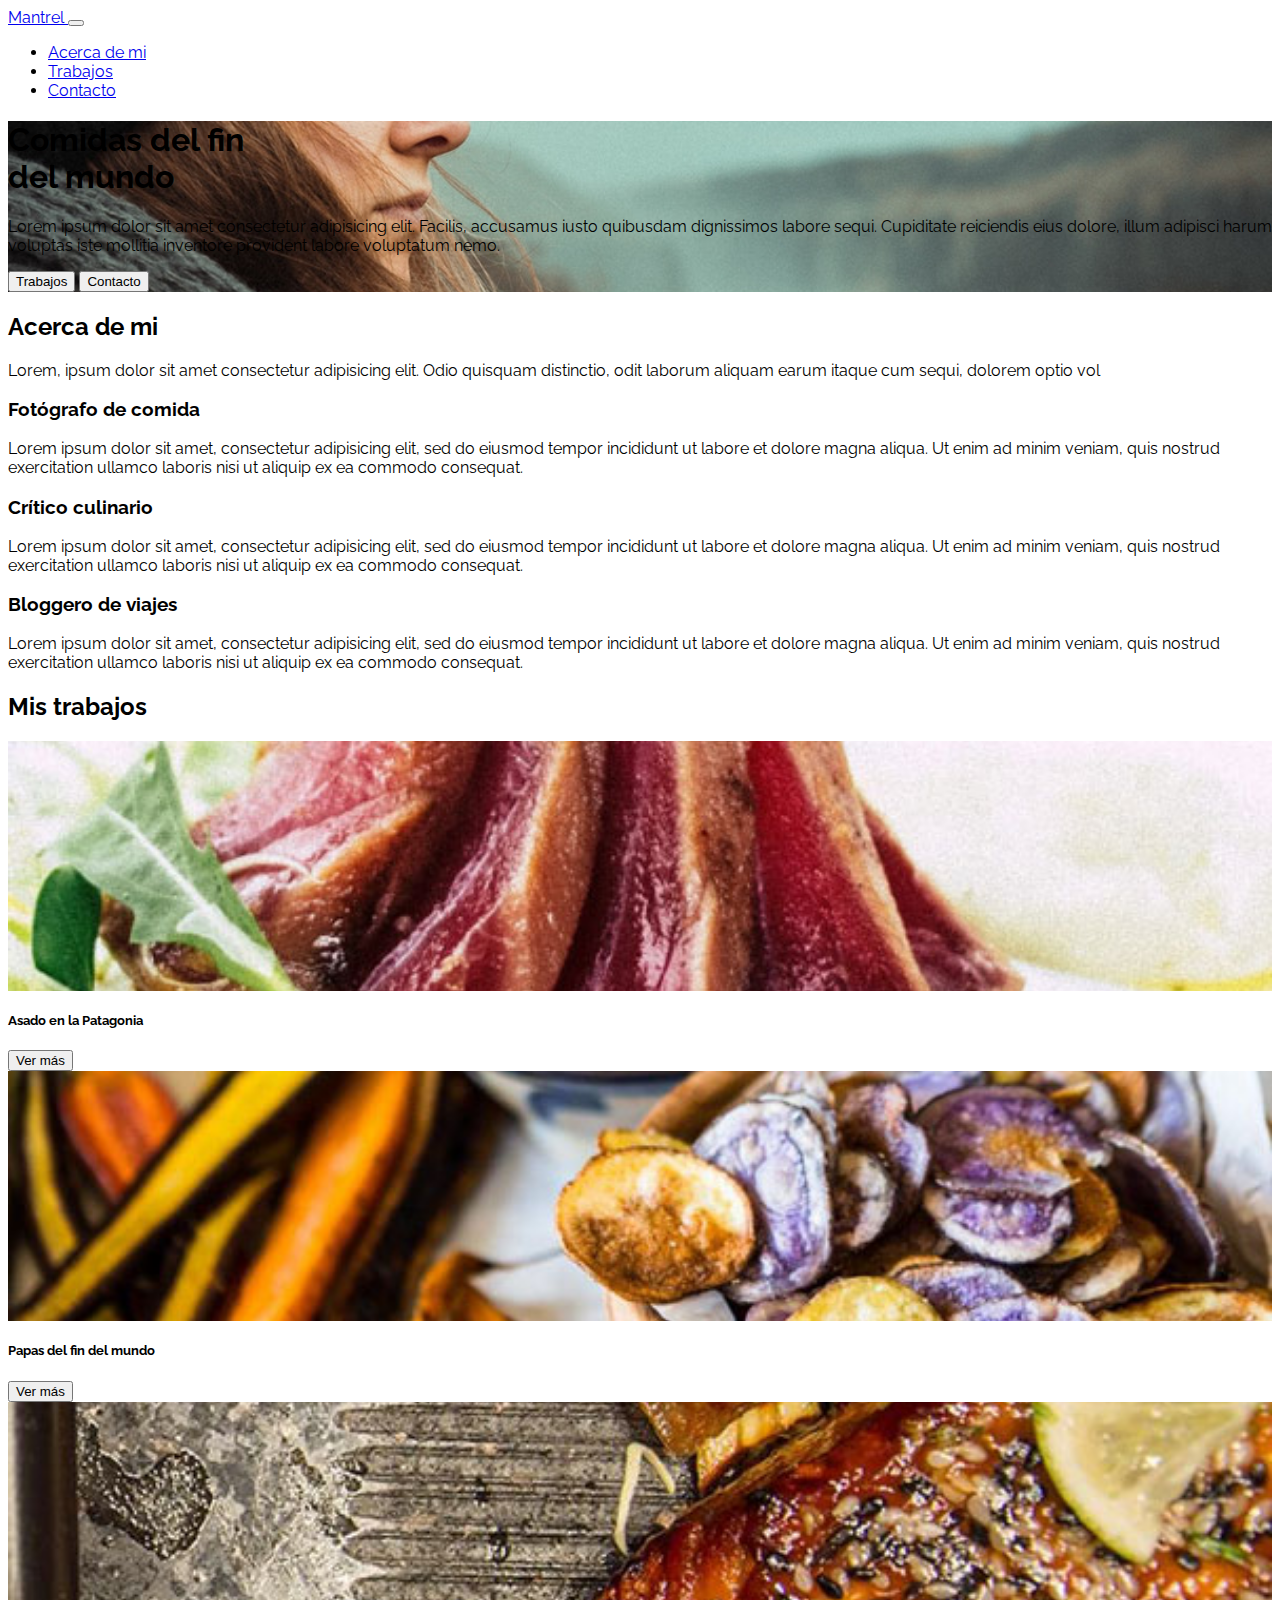
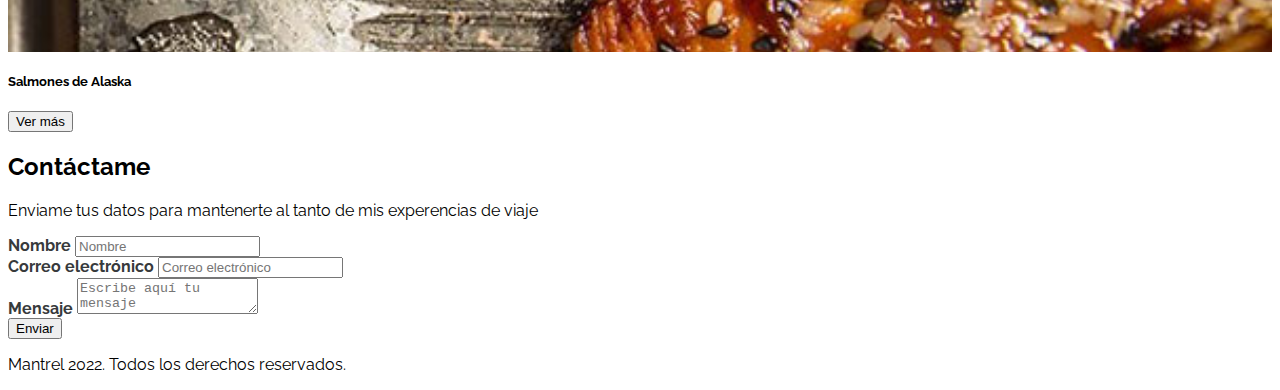
<file: portafolio/fdsw-github/index.html>
<!DOCTYPE html>
<html lang="en">

<head>
    <meta charset="UTF-8">
    <meta http-equiv="X-UA-Compatible" content="IE=edge">
    <meta name="viewport" content="width=device-width, initial-scale=1.0">
    <link rel="preconnect" href="https://fonts.googleapis.com">
    <link rel="preconnect" href="https://fonts.gstatic.com" crossorigin>
    <link href="https://fonts.googleapis.com/css2?family=Raleway:wght@400;700&display=swap" rel="stylesheet">
    <link href="https://cdn.jsdelivr.net/npm/bootstrap@5.1.3/dist/css/bootstrap.min.css" rel="stylesheet"
        integrity="sha384-1BmE4kWBq78iYhFldvKuhfTAU6auU8tT94WrHftjDbrCEXSU1oBoqyl2QvZ6jIW3" crossorigin="anonymous">
    <title>Olivia Ros</title>
    <link rel="stylesheet" href="https://cdnjs.cloudflare.com/ajax/libs/font-awesome/5.9.0/css/all.min.css"
        integrity="sha512-q3eWabyZPc1XTCmF+8/LuE1ozpg5xxn7iO89yfSOd5/oKvyqLngoNGsx8jq92Y8eXJ/IRxQbEC+FGSYxtk2oiw=="
        crossorigin="anonymous" referrerpolicy="no-referrer" />
    <link rel="stylesheet" href="assets/css/estilos.css">
</head>

<body>
    <nav class="navbar navbar-expand-lg navbar-dark bg-dark fixed-top">
        <div class="container">
            <a class="navbar-brand" href="#">
                <span>Mantrel</span>
            </a>
            <button class="navbar-toggler" type="button" data-bs-toggle="collapse"
                aria-controls="navbarSupportedContent" aria-expanded="false" aria-label="Toggle navigation">
                <span class="navbar-toggler-icon"></span>
            </button>
            <div class="collapse navbar-collapse" id="navbarSupportedContent">
                <ul class="navbar-nav ms-auto mb-2 mb-lg-0 fs-5">
                    <li class="nav-item">
                        <a class="nav-link" href="#">Acerca de mi</a>
                    </li>
                    <li class="nav-item">
                        <a class="nav-link" href="#">Trabajos</a>
                    </li>
                    <li class="nav-item">
                        <a class="nav-link" href="#">Contacto</a>
                    </li>

                </ul>

            </div>
        </div>
    </nav>

    <header id="Hero-Section" class="text-light text-end py-5 mt-5">
        <div class="container">
            <div class="ms-auto col-12 col-md-7 ">
                <h1 class="display-1 fw-bold my-5">
                    Comidas del fin <br> del mundo
                </h1>
                <p class="my-5">
                    Lorem ipsum dolor sit amet consectetur adipisicing elit. Facilis, accusamus iusto quibusdam
                    dignissimos labore sequi. Cupiditate reiciendis eius dolore, illum adipisci harum voluptas iste
                    mollitia inventore provident labore voluptatum nemo.
                </p>
                <div class="mb-5 pb-5">
                    <button class="btn btn-lg btn-outline-info text-light me-4">Trabajos</button>
                    <button class="btn btn-lg btn-info text-light">Contacto</button>
                </div>
            </div>
        </div>
    </header>


    <section id="Acerca-de-mi" class="container text-center my-5">


        <h2 class="display-3 fw-bold my-4">Acerca de mi</h2>

        <p class="my-4">
            Lorem, ipsum dolor sit amet consectetur adipisicing elit. Odio quisquam distinctio, odit laborum aliquam
            earum itaque cum sequi, dolorem optio vol
        </p>


        <div class="row">
            <div class="col-12 col-md-4">
                <i class="fas fa-camera fa-3x my-3"></i>
                <h3 class="my-3 fw-bold">Fotógrafo de comida</h3>
                <p class="my-3">
                    Lorem ipsum dolor sit amet, consectetur adipisicing elit, sed do
                    eiusmod tempor incididunt ut labore et dolore magna aliqua. Ut enim
                    ad minim veniam, quis nostrud exercitation ullamco laboris nisi ut
                    aliquip ex ea commodo consequat.
                </p>
            </div>
            <div class="col-12 col-md-4">
                <i class="fas fa-bullhorn fa-3x my-3"></i>
                <h3 class="my-3 fw-bold">Crítico culinario</h3>
                <p class="my-3">
                    Lorem ipsum dolor sit amet, consectetur adipisicing elit, sed do
                    eiusmod tempor incididunt ut labore et dolore magna aliqua. Ut enim
                    ad minim veniam, quis nostrud exercitation ullamco laboris nisi ut
                    aliquip ex ea commodo consequat.
                </p>
            </div>
            <div class="col-12 col-md-4">
                <i class="far fa-map fa-3x my-3"></i>
                <h3 class="my-3 fw-bold">Bloggero de viajes</h3>
                <p class="my-3">
                    Lorem ipsum dolor sit amet, consectetur adipisicing elit, sed do
                    eiusmod tempor incididunt ut labore et dolore magna aliqua. Ut enim
                    ad minim veniam, quis nostrud exercitation ullamco laboris nisi ut
                    aliquip ex ea commodo consequat.
                </p>
            </div>
        </div>
    </section>


    <section id="Mis-trabajos" class="my-5 p-5 bg-info">

        <h2 class="display-4 fw-bold text-center text-light mb-3">Mis trabajos</h2>

        <div class="row">
            <div class="col-12 col-sm-4 py-2">
                <div class="card">
                    <div class="image-top" style="background-image: url(assets/img/card-1.jpg)"></div>
                    <div class="card-body">
                        <h5 class="card-title fw-bold">Asado en la Patagonia</h5>
                        <p class="card-text">

                        </p>
                        <button type="button" class="btn btn-outline-info">
                            Ver más
                        </button>
                    </div>
                </div>
            </div>
            <div class="col-12 col-sm-4 py-2">
                <div class="card">
                    <div class="image-top" style="background-image: url(assets/img/card-2.jpg)"></div>
                    <div class="card-body">
                        <h5 class="card-title fw-bold">Papas del fin del mundo</h5>
                        <p class="card-text">
                            
                        </p>
                        <button type="button" class="btn btn-outline-info">
                            Ver más
                        </button>
                    </div>
                </div>
            </div>
            <div class="col-12 col-sm-4 py-2">
                <div class="card">
                    <div class="image-top" style="background-image: url(assets/img/card-3.jpg)"></div>
                    <div class="card-body">
                        <h5 class="card-title fw-bold">Salmones de Alaska</h5>
                        <p class="card-text">
                        
                        </p>
                        <button type="button" class="btn btn-outline-info">
                            Ver más
                        </button>
                    </div>
                </div>
            </div>
        </div>

    </section>



    <section id="Contacto" class="container my-5">

        <h2 class="display-4 fw-bold text-center my-4">Contáctame</h2>

        <p class="text-center my-4 d-none d-md-block">Enviame tus datos para mantenerte al tanto de mis experencias de viaje</p>

        <form>


            <div class="form-group mb-4">
                <label class="mb-2">Nombre</label>
                <input class="form-control" placeholder="Nombre">
            </div>

            <div class="form-group mb-4">
                <label class="mb-2">Correo electrónico</label>
                <input class="form-control" placeholder="Correo electrónico" />
            </div>


            <div class="form-group">
                <label class="mb-2">Mensaje</label>
                <textarea class="form-control" placeholder="Escribe aquí tu mensaje"></textarea>
            </div>

            <div class="my-3 text-end">
                <button class="btn btn-info text-light">Enviar</button>
            </div>



        </form>

    </section>



    <footer class="bg-dark text-center text-light p-4">
        <p class="mb-0">Mantrel 2022. Todos los derechos reservados.</p>
    </footer>


    <script src="https://cdn.jsdelivr.net/npm/bootstrap@5.1.3/dist/js/bootstrap.bundle.min.js"
        integrity="sha384-ka7Sk0Gln4gmtz2MlQnikT1wXgYsOg+OMhuP+IlRH9sENBO0LRn5q+8nbTov4+1p"
        crossorigin="anonymous"></script>
</body>

</html>
</file>
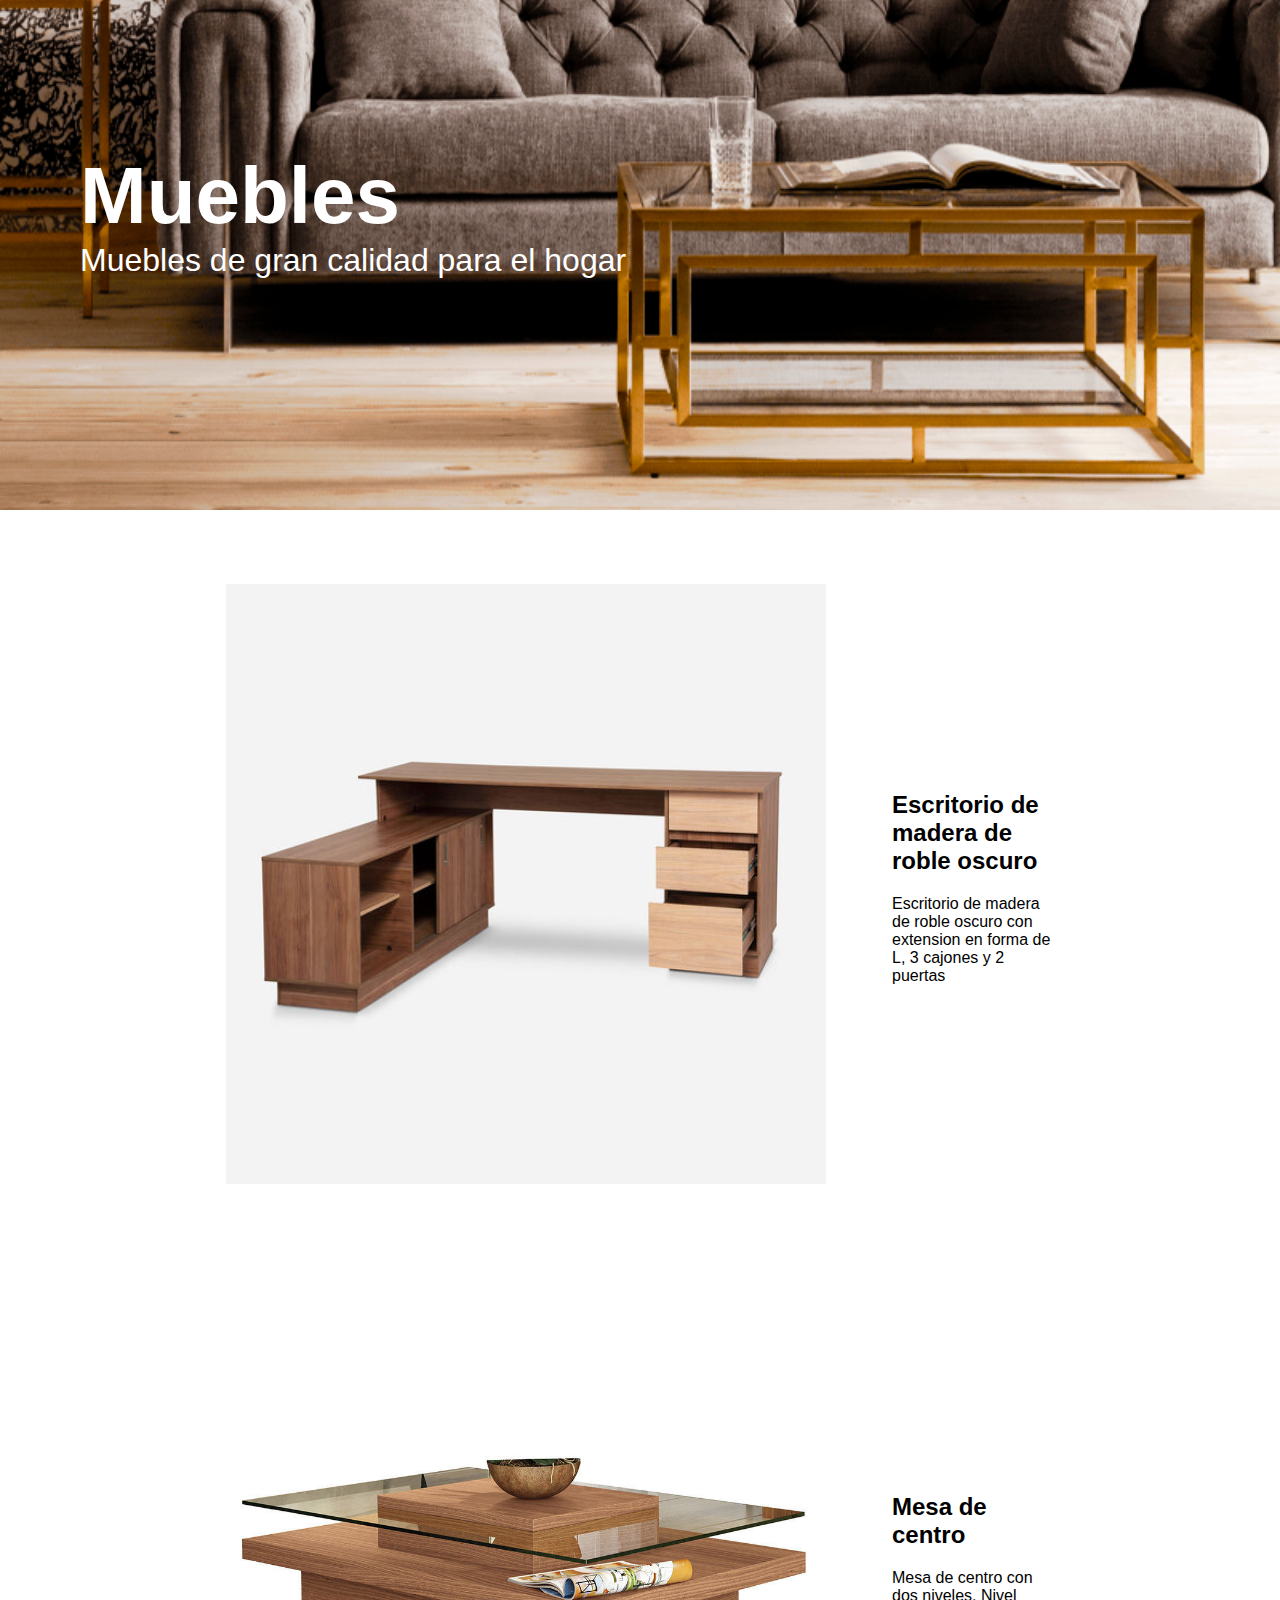
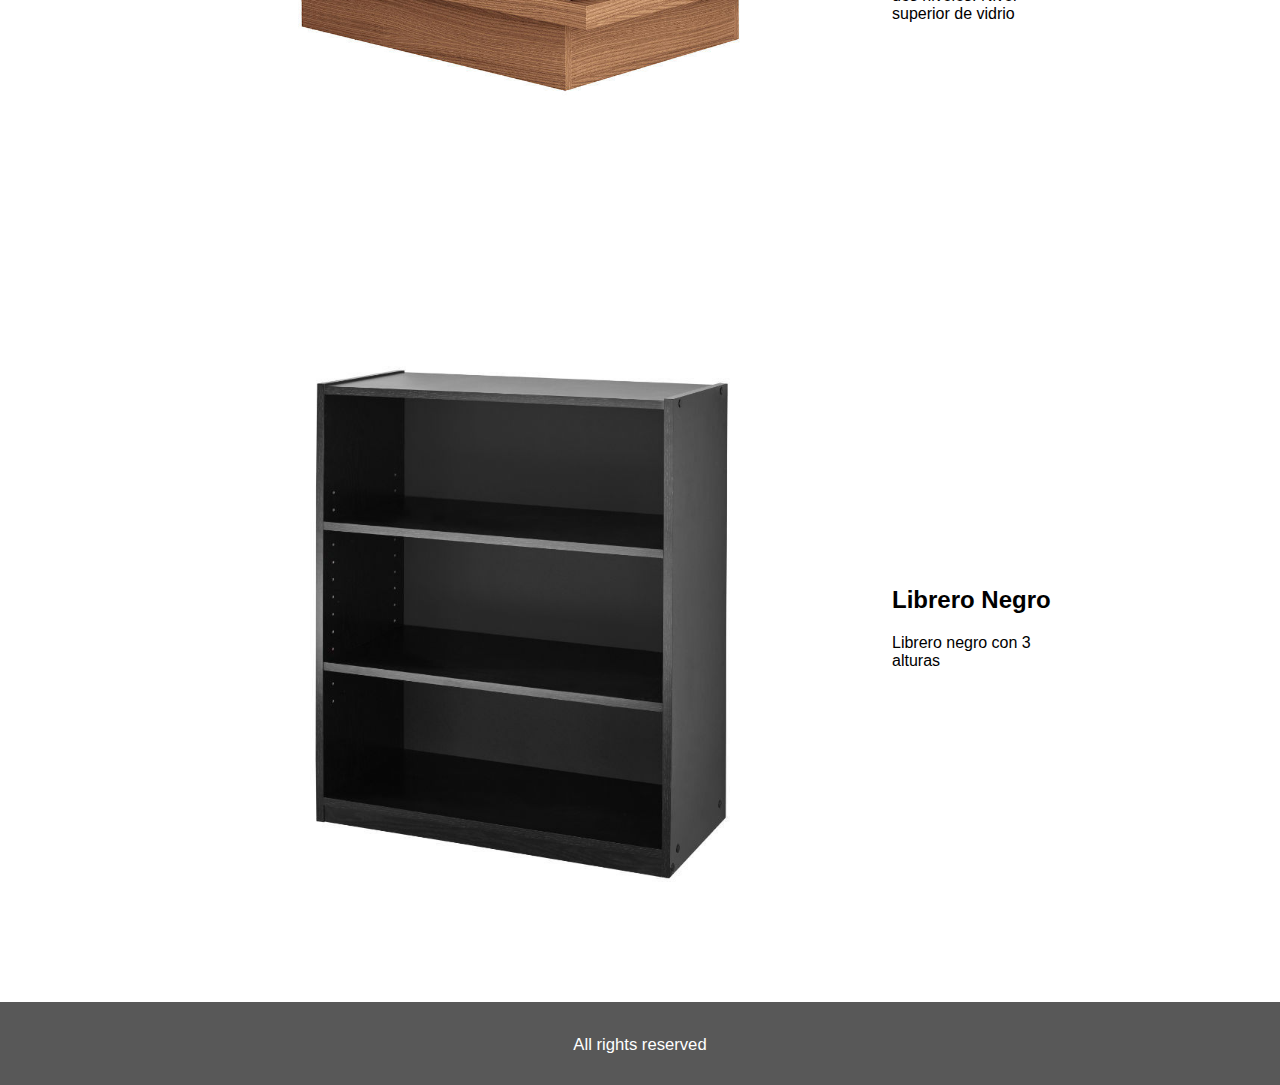
<file: portafolio/Pagina_de_venta/index.html>
<!DOCTYPE html>
<html lang="es">

<head>
    <meta charset="UTF-8">
    <meta http-equiv="X-UA-Compatible" content="IE-edge">
    <meta name="viewport" content="widht=device-widht, initial-scale=1.0">
    <title>Muebles - DecoHogar</title>
    <link rel="stylesheet" href="assets/css/estilos.css">
    <link rel="icon" href="assets/img/sillon.ico">
</head>

<body>
    <div class="header">
        <h1>Muebles</h1>
        <p id="par">Muebles de gran calidad para el hogar</p>
    </div>
    <div class="productos">
        <table>
            <tbody>
                <!-- Producto 1 -->
                <tr>
                    <td>
                        <img src="assets/img/escritoriocaf.jpg" alt="escritorio cafe" width="600">
                    </td>
                    <td>
                        <h2>Escritorio de madera de roble oscuro</h2>
                        <p>Escritorio de madera de roble oscuro con extension en forma de L, 3 cajones y 2 puertas</p>
                    </td>
                </tr>
                <!-- Producto 2 -->
                <tr>
                    <td>
                        <img src="assets/img/mesacentro.jpg" alt="mesa de centro" width="600">
                    </td>
                    <td>
                        <h2>Mesa de centro</h2>
                        <p>Mesa de centro con dos niveles. Nivel superior de vidrio</p>
                    </td>
                </tr>
                <!-- Producto 3 -->
                <tr>
                    <td>
                        <img src="assets/img/libreroneg.jpg" alt="librero" width="600">
                    </td>
                    <td>
                        <h2>Librero Negro</h2>
                        <p>Librero negro con 3 alturas</p>
                    </td>
                </tr>
            </tbody>

        </table>
    </div>

    <div class="footer">
        <small>All rights reserved</small>
    </div>

</body>

</html>
</file>
<file: portafolio/fdsw-github/assets/css/estilos.css>
body {
  font-family: "Raleway", sans-serif;
}

/* Hero Section */

#Hero-Section {
  background-image: url("../img/bg-hero.jpg");
  background-repeat: no-repeat;
  background-size: cover;
  background-position: left;
}

/* Mis trabajos */

#Mis-trabajos .image-top {
  height: 250px;
  background-repeat: no-repeat;
  background-size: cover;
  background-position: center;
}

/* Contacto */

#Contacto form label {
  font-weight: 700;
  color: #373a3c;
}

@media (max-width: 768px) {
  #Contacto form label {
    font-weight: 400;
  }

  .navbar-brand{
    width: 100px;
  }

}
</file>
<file: portafolio/Pagina_de_venta/assets/css/estilos.css>
body {
    margin: 0;
    font-family: Verdana, Geneva, Tahoma, sans-serif;
}

.header {
    padding: 30px;
    background-image: url("../img/banner.png");
    background-repeat: no-repeat;
    background-size: cover;
    height: 450px;
    background-position: center;
    color: white;
}

.header h1 {
    font-size: 5rem;
    margin-bottom: 0;
    margin-left: 50px;
    margin-top: 120px;
}

.header p {
    font-size: 2rem;
    margin: 0;
    margin-left: 50px;
}

.productos {
    width: 70%;
    margin: 40px auto;
}

.productos td {
    padding: 2em;
}

.footer {
    background-color: rgb(88, 88, 88);
    color: white;
    padding: 30px;
    font-size: 20px;
    text-align: center;
}

#par {
    font-family: 'Gill Sans', 'Gill Sans MT', Calibri, 'Trebuchet MS', sans-serif;
}
</file>
